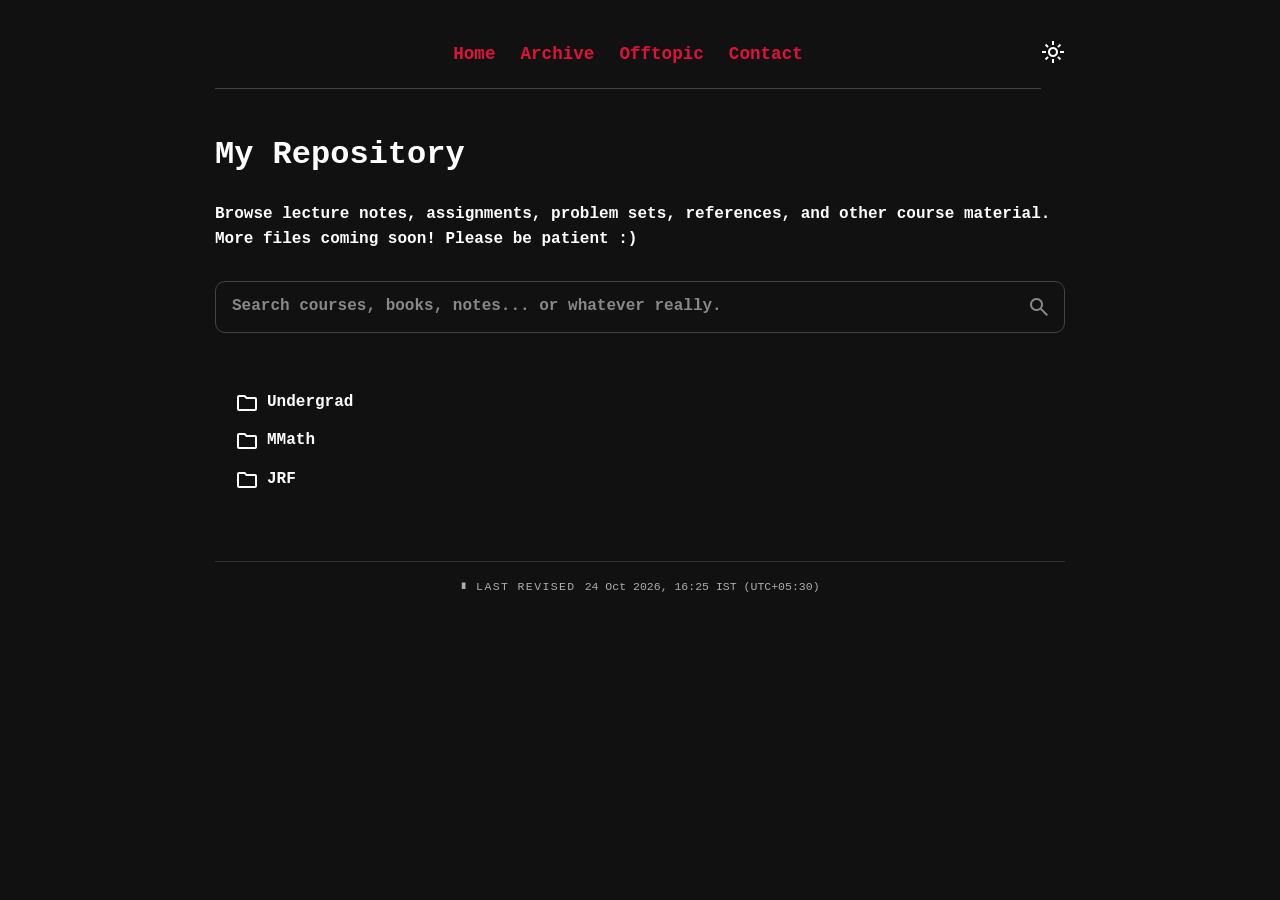
<file: archive.html>
<!DOCTYPE html>
<html lang="en">
<head>
    <meta charset="UTF-8">
    <meta name="description" content="Personal website of Raktim Debnath, M.Math graduate from the Indian Statistical Institute (ISI Kolkata) and alumnus of Presidency University, Kolkata. Research interests include topology, geometry, with lecture notes, assignments, and academic resources in mathematics.">
    <link rel="icon" href="favicon.ico?v=2">
    <title>My Archive</title>

    <script>
    (function () {
        const savedTheme = localStorage.getItem('theme');

        if (savedTheme === 'light') {
            document.documentElement.setAttribute('data-theme', 'light');
        }
    })();
    </script>

    <link rel="stylesheet" href="style.css">
    <link rel="stylesheet" href="https://fonts.googleapis.com/css2?family=Material+Symbols+Outlined" />
    
</head>
<body>
    <button id="theme-btn" onclick="toggleTheme()" title="Switch Theme">
        <span id="theme-icon" class="material-symbols-outlined">light_mode</span>
    </button>

    <div id="nav-placeholder"></div> 

    <h1>My Repository</h1>
    <p>Browse lecture notes, assignments, problem sets, references, and other course material. More files coming soon! Please be patient :)</p>

    <div id="notes-search-container">

    <div class="search-wrapper">

        <input
            type="text"
            id="notes-search"
            placeholder="Search courses, books, notes... or whatever really."
            autocomplete="off">

                <span class="material-symbols-outlined search-icon">
                    search
                </span>

            </div>

            <div id="search-message"></div>

            </div> 

        <div id="notes-tree-container"></div>

    <footer class="site-footer">
    <span class="footer-mark">∎</span>
    <span class="footer-label">LAST REVISED</span>
    <time class="last-updated">24 Oct 2026, 16:25 IST (UTC+05:30)</time>
    </footer>
    
    <script src="data.js"></script>
    <script src="script.js"></script>
</body>
</html>
</file>
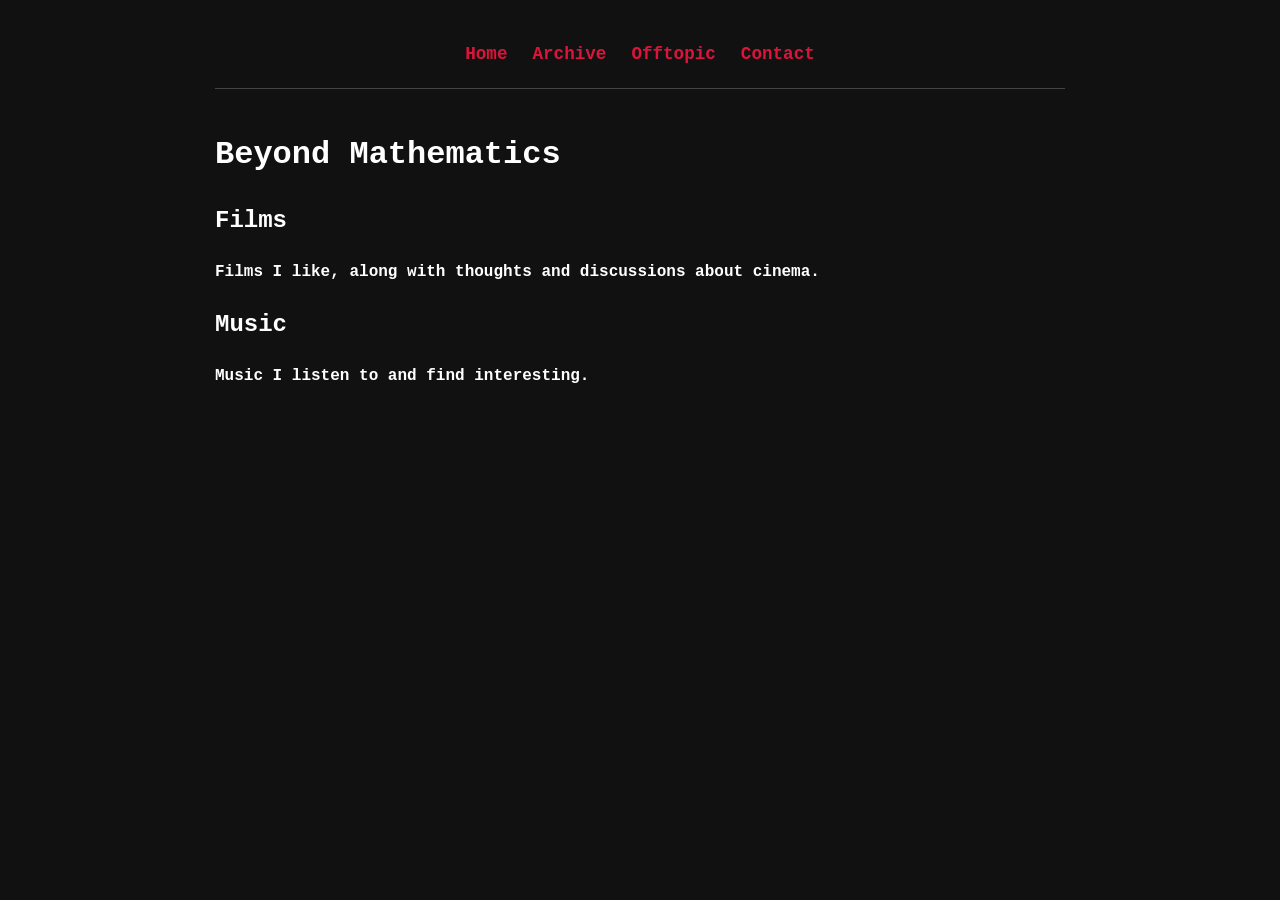
<file: beyond-mathematics.html>
<!DOCTYPE html>
<html lang="en">
<head>
    <meta charset="UTF-8">

    <title>Beyond Mathematics</title>

    <meta name="description"
          content="Beyond mathematics: films, music, and other interests of Raktim Debnath.">

    <link rel="stylesheet" href="style.css">
    <link rel="stylesheet"
          href="https://fonts.googleapis.com/css2?family=Material+Symbols+Outlined">
</head>

<body>

    <div id="nav-placeholder"></div>

    <main class="page-content">
        <h1>Beyond Mathematics</h1>

        <h2>Films</h2>

        <p>
            Films I like, along with thoughts and discussions about cinema.
        </p>

        <h2>Music</h2>

        <p>
            Music I listen to and find interesting.
        </p>
    </main>

    <script src="script.js"></script>

</body>
</html>
</file>
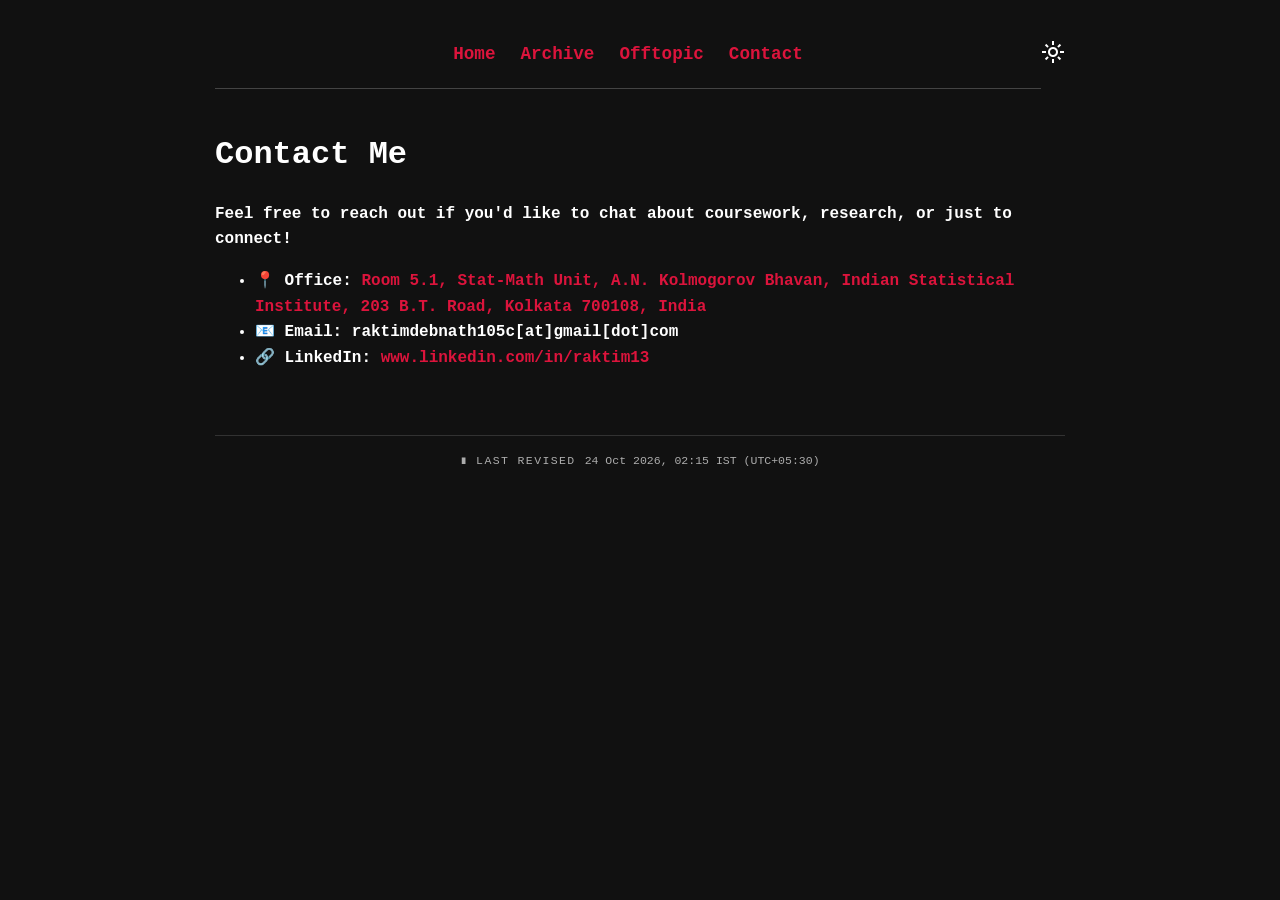
<file: contact.html>
<!DOCTYPE html>
<html lang="en">
<head>
    <meta charset="UTF-8">
    <meta name="description" content="Personal website of Raktim Debnath, M.Math graduate from the Indian Statistical Institute (ISI Kolkata) and alumnus of Presidency University, Kolkata. Research interests include topology, geometry, with lecture notes, assignments, and academic resources in mathematics.">
    <link rel="icon" href="favicon.ico?v=2">
    <title>Contact Me</title>

    <script>
    (function () {
        const savedTheme = localStorage.getItem('theme');

        if (savedTheme === 'light') {
            document.documentElement.setAttribute('data-theme', 'light');
        }
    })();
    </script>

    <link rel="stylesheet" href="style.css">
    <link rel="stylesheet" href="https://fonts.googleapis.com/css2?family=Material+Symbols+Outlined" />
    
</head>
<body> 

    <button id="theme-btn" onclick="toggleTheme()" title="Switch Theme">
        <span id="theme-icon" class="material-symbols-outlined">light_mode</span>
    </button>

    <div id="nav-placeholder"></div>

    <h1>Contact Me</h1>
    
    <p>Feel free to reach out if you'd like to chat about coursework, research, or just to connect!</p>

    <ul class="contact-list">
        <li>📍 Office: <a href="https://maps.app.goo.gl/CiT8KbahMTR5x15W6" target="_blank" rel="noopener noreferrer">Room 5.1, Stat-Math Unit, A.N. Kolmogorov Bhavan, Indian Statistical Institute, 203 B.T. Road, Kolkata 700108, India </a></li>
        <li>📧 Email: raktimdebnath105c[at]gmail[dot]com </li>
        <!-- <li>🐙 GitHub: <a href="https://github.com/raktim13" target="_blank">github.com/raktim13</a></li> -->
        <li>🔗 LinkedIn: <a href="https://www.linkedin.com/in/raktim13" target="_blank">www.linkedin.com/in/raktim13</a> </li>
    </ul>

    <footer class="site-footer">
    <span class="footer-mark">∎</span>
    <span class="footer-label">LAST REVISED</span>
    <time class="last-updated">24 Oct 2026, 02:15 IST (UTC+05:30)</time>
    </footer>

    <script src="script.js"></script>
</body>
</html>
</file>
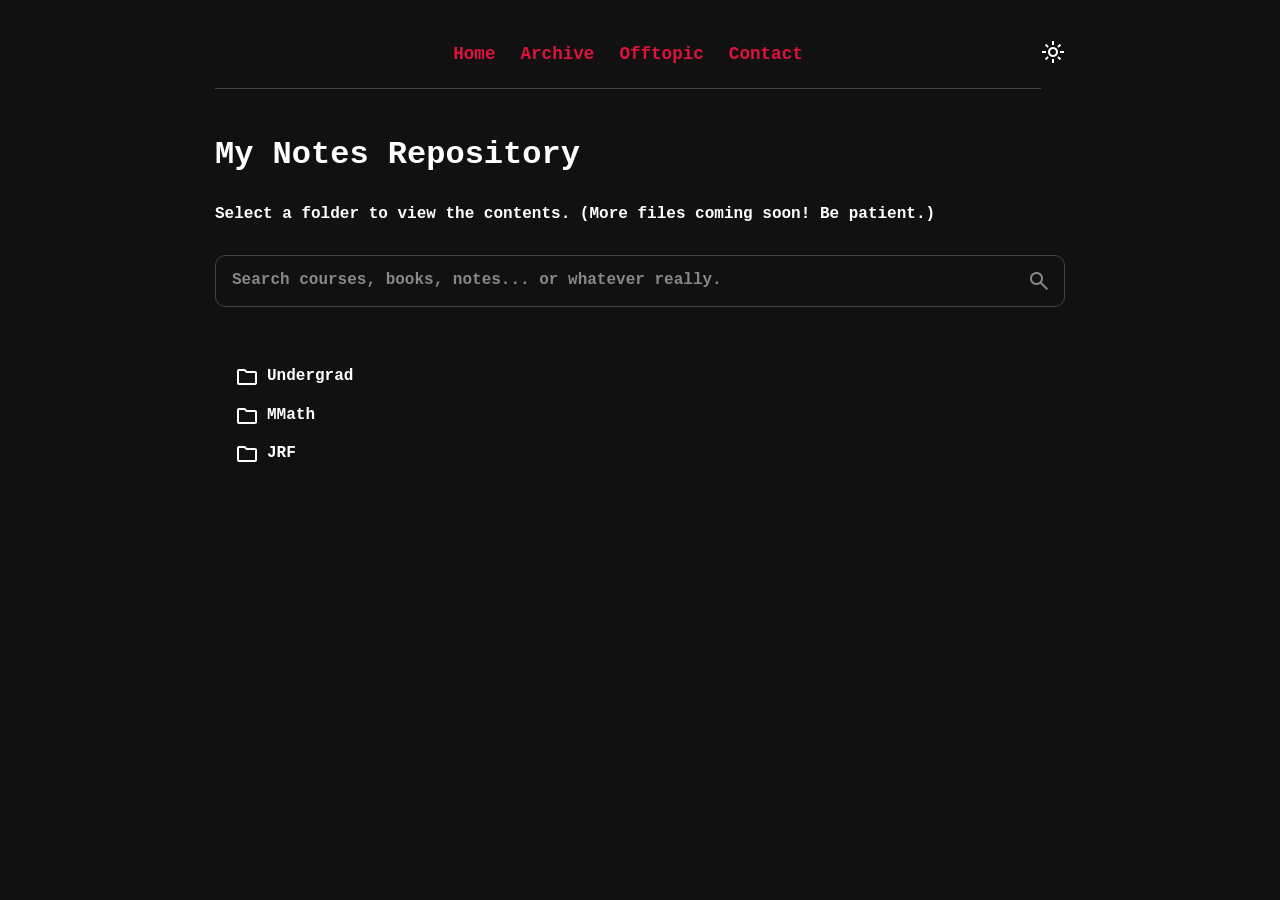
<file: notes.html>
<!DOCTYPE html>
<html lang="en">
<head>
    <meta charset="UTF-8">
    <meta name="description" content="Personal website of Raktim Debnath, M.Math graduate from the Indian Statistical Institute (ISI Kolkata) and alumnus of Presidency University, Kolkata. Research interests include topology, geometry, with lecture notes, assignments, and academic resources in mathematics.">
    <link rel="icon" href="favicon.ico?v=2">
    <title>My Notes</title>

    <link rel="stylesheet" href="style.css">
    <link rel="stylesheet" href="https://fonts.googleapis.com/css2?family=Material+Symbols+Outlined" />
    
</head>
<body>
    <button id="theme-btn" onclick="toggleTheme()" title="Switch Theme">
        <span id="theme-icon" class="material-symbols-outlined">light_mode</span>
    </button>

    <div id="nav-placeholder"></div> 

    <h1>My Notes Repository</h1>
    <p>Select a folder to view the contents. (More files coming soon! Be patient.)</p>

    <div id="notes-search-container">

    <div class="search-wrapper">

        <input
            type="text"
            id="notes-search"
            placeholder="Search courses, books, notes... or whatever really."
            autocomplete="off">

                <span class="material-symbols-outlined search-icon">
                    search
                </span>

            </div>

            <div id="search-message"></div>

            </div>

        <div id="notes-tree-container"></div>

    <script src="data.js"></script>
    <script src="script.js"></script>
</body>
</html>
</file>
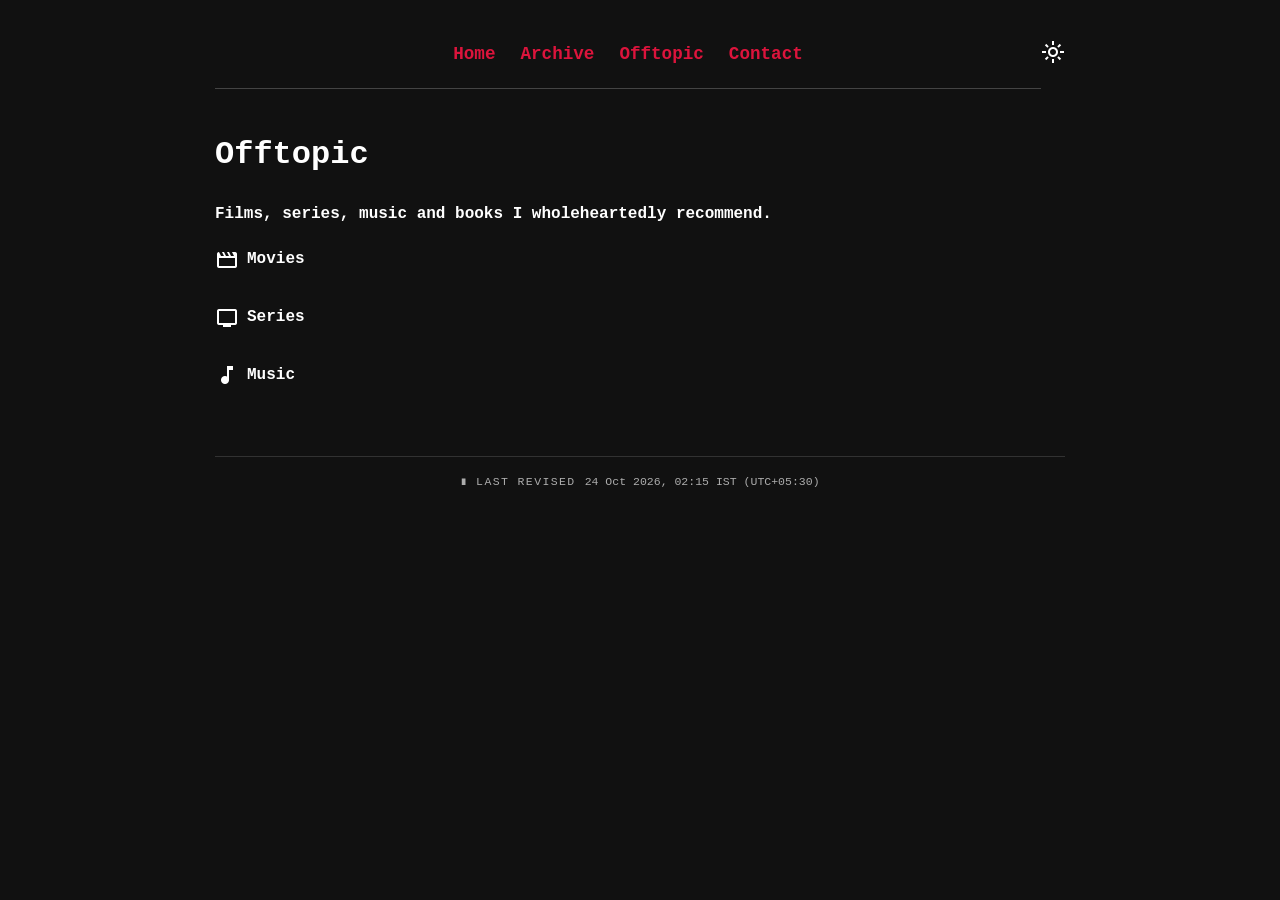
<file: offtopic.html>
<!DOCTYPE html>
<html lang="en">
<head>
    <meta charset="UTF-8">

    <title>Offtopic</title>

    <meta name="description"
          content="Beyond mathematics: films, series, music, and other interests of Raktim Debnath.">

    <link rel="stylesheet" href="style.css">
    <link rel="stylesheet" href="offtopic.css">

    <link rel="stylesheet"
          href="https://fonts.googleapis.com/css2?family=Material+Symbols+Outlined">
</head>

<body>

    <button id="theme-btn" onclick="toggleTheme()" title="Switch Theme">
        <span id="theme-icon" class="material-symbols-outlined">light_mode</span>
    </button>

    <div id="nav-placeholder"></div>

    <main class="page-content">

        <h1>Offtopic</h1>

        <p>
            Films, series, music and books I wholeheartedly recommend.
        </p>

        <div id="offtopic-container"></div>

    </main>

    <footer class="site-footer">
    <span class="footer-mark">∎</span>
    <span class="footer-label">LAST REVISED</span>
    <time class="last-updated">24 Oct 2026, 02:15 IST (UTC+05:30)</time>
    </footer>

    <script src="script.js"></script>
    <script src="offtopic_data.js"></script>
    <script src="offtopic.js"></script>

</body>
</html>
</file>
<file: style.css>
:root {
            --bg-color: #111111;
            --text-color: #ffffff;
            --link-color: #DC143C;
            --nav-line: #444444;
            --active-folder-color: #B01030;
            --course-card: #f5efe3;
            --course-border: #d8c8b0;
            --course-meta-bg: #d9b6b1;
            --course-meta-text: #311111;
            --course-body-text: #1f1a16;
        }

        [data-theme="light"] {
            --bg-color: #e9dcc5;
            --text-color: #111111;
            --link-color: #8B0000;
            --nav-line: #cccccc;
            --active-folder-color: #6F0000;
            --course-card: #1d1a17;
            --course-border: #5b4b3b;
            --course-meta-bg: #4b2428;
            --course-meta-text: #f7efe6;
            --course-body-text: #f4efe8;
        }

        body {
            background-color: var(--bg-color);
            color: var(--text-color);
            font-family: "Courier New", Courier, monospace; 
            font-weight: bold;
            max-width: 850px; 
            margin: 40px auto;
            padding: 0 20px;
            transition: background-color 0.4s, color 0.4s; 
            line-height: 1.6;
        }

        nav {
            display: flex; 
            justify-content: center; 
            gap: 25px; 
            border-bottom: 1px solid var(--nav-line);
            padding-bottom: 20px;
            margin-bottom: 40px;
            font-size: 1.1em;
        }

        a {
            color: var(--link-color);
            text-decoration: none; 
            font-weight: bold;
        }


        #theme-btn {
            background: none;
            border: none;
            color: var(--text-color);
            cursor: pointer;
            float: right; 
            margin-bottom: 20px;
            padding: 0;
            transition: transform 0.2s ease; 
        }
        
        #theme-btn:hover {
            transform: scale(1.15); 
        }
        
        /* Directory specific styling */
        .directory-list {
            list-style-type: none;
            padding-left: 0;
            }
        #notes-tree-container ul {
            list-style: none;
            padding-left: 20px; /* This creates the indentation */
            margin: 5px 0;
            }

        #notes-tree-container li {
            margin: 5px 0;
            }

            /* Force consistent sizing */
        summary, .directory-list a {
            font-size: 1.0em;
            display: flex;
            align-items: center;
            gap: 8px;
            padding: 4px 0;
            }

        /* Adjusts the Android icons to sit nicely with the text */
        .material-symbols-outlined {
            vertical-align: middle;
        }

/* Add this to the bottom of your style.css */
/* =========================
   HOME PROFILE
========================= */

.profile-container {
    margin-top: 20px;
    width: 100%;
    overflow: hidden;
}

.profile-pic {
    float: left;

    width: 250px;
    max-width: 250px;
    height: auto;

    margin: 0 30px 20px 0;

    border-radius: 4px;
    border: 2px solid var(--nav-line);
    display: block;

    transition:
        float 1.8s ease,
        opacity 0.9s ease;
}

.profile-text {
    width: 100%;
}
/* =========================
   LIGHT MODE
========================= */

[data-theme="light"] .profile-pic {
    float: right;
    margin: 0 0 20px 30px;
}

/* =========================
   MOBILE
========================= */

@media (max-width: 700px) {

    .profile-container {
        width: 100%;
    }

    .profile-pic,
    [data-theme="light"] .profile-pic {
        float: left;

        width: 150px;
        max-width: 150px;
        height: auto;

        margin: 0 20px 15px 0;
    }

    .profile-text,
    [data-theme="light"] .profile-text {
        width: 100%;
    }
}
.folder-summary{
    display:flex;
    align-items:center;
    gap:8px;
    cursor:pointer;
}

.file-link{
    display:flex;
    align-items:center;
    gap:8px;

    color:inherit;
    text-decoration:none;
}

.folder-icon,
.file-icon{
    user-select: none;
    display: inline-block;

    transition:
        color 160ms ease,
        transform 160ms ease;
}
.folder-name,
.file-name{
    position: relative;
    display: inline-block;

    transition:
        color 160ms ease,
        transform 160ms ease;
}
.folder-preview{

    margin-left:32px;

    margin-top:4px;

    padding-left:10px;

    border-left:2px solid var(--course-border);

    font-size:.74rem;

    line-height:1.45;

    color:#8d8d8d;

    opacity:0;

    max-height:0;

    overflow:hidden;

    transform:translateY(-6px);

    transition:
        opacity 180ms ease,
        transform 180ms ease,
        max-height 180ms ease;
}

.folder-preview strong{

    color:var(--course-meta-text);

    font-weight:bold;
}
.folder-name::after,
.file-name::after{
    content: "";

    position: absolute;

    left: 0;
    bottom: -2px;

    width: 0;

    height: 1px;

    background: var(--link-color);

    transition: width 180ms ease;
}
.folder-summary:hover .folder-name::after,
.file-link:hover .file-name::after{
    width:100%;
}

.folder-summary:hover .folder-icon,
.folder-summary:hover .folder-name,
.file-link:hover .file-icon,
.file-link:hover .file-name{

    color: var(--link-color);
}

.folder-summary:hover .folder-icon,
.file-link:hover .file-icon{
    transform: translateX(1px);
}

.folder-summary:hover .folder-name,
.file-link:hover .file-name{
    transform: translateX(2px);
}

.tree-item{
    opacity: 1;
    transform: translateX(0);
}

.folder-icon.clicking{
    transform: scale(0.82);

    transition:
        transform 70ms ease;
}

.folder-contents > .tree-item{
    opacity: 1;
    transform: translateX(0);
}

.folder-contents > .tree-item.show{
    opacity: 1;
    transform: translateX(0);

    transition:
        opacity 130ms ease,
        transform 130ms cubic-bezier(.22,1,.36,1);
}

details[open] > summary .folder-icon,
details[open] > summary .folder-name{
    color: var(--active-folder-color);
}

/* =========================
   COURSE CARD
========================= */

.course-meta{

    background:var(--course-card);

    color:var(--course-meta-text);

    border:1px solid var(--course-border);

    border-radius:14px;

    overflow:hidden;

    margin:10px 0 14px;

    animation:metaFade 160ms cubic-bezier(.22,1,.36,1) forwards;
}

.course-header{

    background:var(--course-meta-bg);

    color:var(--course-meta-text);

    padding:18px;
}

.course-title{

    font-size:1.18em;

    font-weight:bold;

    margin-bottom:14px;

    min-height:1.4em;
}

.course-body{
    padding:18px;
    color:var(--course-body-text);
}
/* =========================
   METADATA HEADER
========================= */

.course-meta-top{

    display:flex;
    justify-content:space-between;
    align-items:center;

    gap:20px;

    font-weight:bold;
}

.course-meta-inst{

    margin-top:12px;
}

/* =========================
   BOOKS
========================= */

.course-books{

    padding:0 0 14px;
}

.book-row{

    display:grid;

    grid-template-columns:22px 1fr;

    gap:8px;

    margin:6px 0;

    align-items:start;
}

.book-prefix{

    width:22px;
}

.book-row a{
    color:inherit;

    text-decoration:none;

    font-weight:bold
            ;

    transition:
        color 160ms ease,
        transform 160ms ease;
}

.book-row a:hover{

    color:var(--link-color);

    text-decoration:underline;

    transform:translateX(2px);
}

/* =========================
   DIVIDER
========================= */

.course-divider{

    border-top:1px solid var(--course-border);

    margin:0 18px;
}

/* Assignments inside course cards */

.course-body .file-link{
    color: inherit;
    text-decoration: none;
}

.course-body .file-icon{
    color: inherit;
}

.course-body .file-name{
    color: inherit;
}

.course-body .file-link:hover .file-icon,
.course-body .file-link:hover .file-name{
    color: var(--link-color);
}

.course-body .file-link:hover .file-name::after{
    width: 100%;
}

.course-body .file-link:hover .file-icon{
    transform: translateX(1px);
}

.course-body .file-link:hover .file-name{
    transform: translateX(2px);
}

/* =========================
   SEARCH
========================= */

#notes-search-container{

    margin:28px 0 24px;
}

#notes-search{

    width:100%;

    box-sizing:border-box;

    padding:12px 16px;

    font:inherit;

    font-weight:bold;

    color:var(--text-color);

    background:transparent;

    border:1px solid var(--nav-line);

    border-radius:10px;

    outline:none;

    transition:
        border-color 180ms ease,
        box-shadow 180ms ease;
}

#notes-search::placeholder{

    color:#888;
}

#notes-search:hover{

    border-color:var(--link-color);

    transition:
        border-color 180ms ease,
        box-shadow 180ms ease,
        transform 180ms ease;
}

#notes-search:focus{

    border-color:var(--link-color);

    box-shadow:0 0 0 2px rgba(220,20,60,.15);

    transform:translateY(-1px);
}
#search-message{

    margin-top:10px;

    min-height:1.2em;

    color:var(--link-color);

    font-style:italic;
}

.search-wrapper{

    position:relative;
}

.search-icon{

    position:absolute;

    right:14px;

    top:50%;

    transform:translateY(-50%);

    color:#888;

    pointer-events:none;

    transition:color 180ms ease;
}

.search-wrapper:focus-within .search-icon{

    color:var(--link-color);
}

#notes-search{

    padding-right:48px;
}

.search-match{

    position:relative;

    display:inline;

    padding:0;

    margin:0;
}

.match-text{

    position:relative;

    z-index:2;

    padding:0 .15em;
}

.marching-border{

    position:absolute;

    left:-3px;

    top:-2px;

    width:calc(100% + 6px);

    height:calc(100% + 4px);

    pointer-events:none;

    overflow:visible;

    z-index:1;
}

.marching-border rect{

    fill:none;

    stroke:var(--link-color);

    stroke-width:2;

    stroke-linecap:round;

    stroke-linejoin:round;

    stroke-dasharray:7 5;

    animation:march 5s linear infinite;
}

.search-match:hover .marching-border rect{

    animation-play-state:paused;
}

@keyframes march{

    from{

        stroke-dashoffset:0;

    }

    to{

        stroke-dashoffset:-96;

    }

}
/* =========================
   EMPTY FOLDER
========================= */

.empty-folder{

    padding:24px 10px;

    text-align:center;

    opacity:.75;
}

.empty-symbol{

    font-size:2rem;

    color:var(--link-color);

    margin-bottom:8px;
}

.empty-text{

    font-style:italic;

    font-size:.92rem;
}

/* =========================
   BREADCRUMBS
========================= */

.breadcrumb{

    font-size:.82rem;

    color:#8a8a8a;

    margin:10px 0 8px 34px;

    letter-spacing:.02em;

    user-select:none;
}

.breadcrumb span{

    color:var(--link-color);
}

/* =========================
   TREE FADE
========================= */

#notes-tree-container{

    transition:
        opacity 120ms ease,
        transform 120ms ease;
}

#notes-tree-container.tree-fading{

    opacity:.35;

    transform:translateY(2px);
}

.folder-summary:hover + .folder-preview{

    max-height:60px;

    opacity:1;

    transform:translateY(0);
}

.typing::after{
    content:"|";
    animation:blink .8s infinite;
}

@keyframes blink{

    50%{

        opacity:0;

    }

}

.course-meta-top span,
.course-meta-inst{

    min-height:1.2em;

}


.course-topics {
    margin: 18px 0;
    color: var(--course-body-text);
}

.course-topics-toggle {
    display: inline-flex;
    align-items: center;
    gap: 8px;

    padding: 0;
    border: none;
    background: transparent;

    color: var(--link-color);
    font: inherit;
    font-size: 0.9rem;
    font-weight: 600;

    cursor: pointer;
    text-align: left;
}

.course-topics-toggle:hover {
    text-decoration: underline;
}

.course-topics-arrow {
    display: inline-block;
    font-size: 1.1rem;
    line-height: 1;
    transition: transform 160ms ease;
}

.course-topics-toggle[aria-expanded="true"]
.course-topics-arrow {
    transform: rotate(180deg);
}

.course-topics-panel {
    margin-top: 10px;
}

.course-topics-panel[hidden] {
    display: none;
}

.course-topics-text {
    margin: 0;
    font-size: 0.9rem;
    line-height: 1.7;
    overflow-wrap: anywhere;
}

.course-topics-divider {
    margin: 18px 0;
}









/* =========================================================
   AUTUMN MAPLE LEAF OVERLAY
   ========================================================= */

.fall-leaves {
    position: fixed;
    inset: 0;
    width: 100%;
    height: 100%;
    pointer-events: none;
    overflow: hidden;
    z-index: 50;
}

/* Every individual leaf */
.fall-leaf {
    position: absolute;
    top: -120px;
    left: 0;

    width: var(--leaf-size);
    height: var(--leaf-size);

    opacity: var(--leaf-opacity);

    animation:
        leaf-fall var(--fall-duration) linear var(--fall-delay) infinite;

    will-change: transform;
}

.fall-leaf-image {
    display: block;
    width: 100%;
    height: 100%;
    object-fit: contain;
    pointer-events: none;
    user-select: none;
}

/* Keep the actual website above the leaves */
body > * {
    position: relative;
    z-index: 1;
}

.fall-leaves {
    z-index: 50;
}

#theme-btn {
    z-index: 10;
}


/* ---------------------------------------------------------
   Falling motion
   --------------------------------------------------------- */

@keyframes leaf-fall {

    0% {
        transform:
            translate3d(var(--start-x), -120px, 0)
            rotate(var(--rotation-start));
    }

    25% {
        transform:
            translate3d(
                calc(var(--start-x) + var(--drift-1)),
                25vh,
                0
            )
            rotate(var(--rotation-mid-1));
    }

    50% {
        transform:
            translate3d(
                calc(var(--start-x) + var(--drift-2)),
                50vh,
                0
            )
            rotate(var(--rotation-mid-2));
    }

    75% {
        transform:
            translate3d(
                calc(var(--start-x) + var(--drift-3)),
                75vh,
                0
            )
            rotate(var(--rotation-mid-3));
    }

    100% {
        transform:
            translate3d(
                calc(var(--start-x) + var(--drift-4)),
                calc(100vh + 140px),
                0
            )
            rotate(var(--rotation-end));
    }
}


/* ---------------------------------------------------------
   Respect users who have reduced motion enabled
   --------------------------------------------------------- */

@media (prefers-reduced-motion: reduce) {

    .fall-leaf {
        animation: none;
        top: auto;
    }

}


/* .music-list {
    display: flex;
    flex-direction: column;
    gap: 20px;
    margin-top: 20px;
    margin-bottom: 40px;
} */


/* =========================
   LAST UPDATED FOOTER
========================= */

.site-footer {
    display: flex;
    align-items: center;
    justify-content: center;
    flex-wrap: wrap;
    gap: 9px;

    margin: 64px auto 20px;
    padding: 16px 12px;

    border-top: 1px solid var(--nav-line);

    font-family: "Courier New", Courier, monospace;
    font-size: 0.72rem;
    font-weight: normal;
    letter-spacing: 0.04em;

    color: var(--text-color);
    opacity: 0.65;
}

.footer-mark {
    font-size: 0.65rem;
}

.footer-label {
    letter-spacing: 0.12em;
}

.last-updated {
    font-variant-numeric: tabular-nums;
    letter-spacing: 0;
}
</file>
<file: offtopic.css>
/* =========================================================
   OFFTOPIC
   ========================================================= */


:root {
    --offtopic-green: #6F7F65;
    --offtopic-beige: #f5efe3;
    --offtopic-text: #ffffff;
    --offtopic-border: #6F7F65;
}

[data-theme="light"] {
    --offtopic-green: #3F5B46;
    --offtopic-beige: #f5efe3;
    --offtopic-text: #111111;
    --offtopic-border: #3F5B46;
}


/* ---------------------------------------------------------
   SECTIONS
   --------------------------------------------------------- */

/* ---------------------------------------------------------
   FOLDERS
   --------------------------------------------------------- */

.offtopic-section {
    margin-bottom: 24px;
}

.offtopic-folder {
    margin: 0;
}

.offtopic-folder summary {
    display: flex;
    align-items: center;
    gap: 8px;

    width: fit-content;

    padding: 4px 0;

    color: var(--offtopic-text);

    cursor: pointer;
    list-style: none;

    transition:
        color 160ms ease,
        transform 160ms ease;
}

.offtopic-folder summary::-webkit-details-marker {
    display: none;
}

.offtopic-folder summary:hover {
    color: var(--offtopic-green);
    transform: translateX(2px);
}

.offtopic-folder[open] summary {
    color: var(--offtopic-green);
}

.offtopic-folder-icon {
    font-size: 1.25rem;

    transition:
        color 160ms ease,
        transform 160ms ease;
}

.offtopic-folder summary:hover .offtopic-folder-icon,
.offtopic-folder[open] .offtopic-folder-icon {
    color: var(--offtopic-green);
    transform: translateX(1px);
}

.offtopic-folder summary span:last-child {
    position: relative;
}

.offtopic-folder summary span:last-child::after {
    content: "";

    position: absolute;
    left: 0;
    bottom: -2px;

    width: 0;
    height: 1px;

    background: var(--offtopic-green);

    transition: width 180ms ease;
}

.offtopic-folder summary:hover span:last-child::after {
    width: 100%;
}


/* ---------------------------------------------------------
   ITEMS INSIDE FOLDERS
   --------------------------------------------------------- */

.offtopic-list {
    display: flex;
    flex-direction: column;
    gap: 8px;

    margin-top: 8px;
    margin-left: 28px;
}

.offtopic-item {
    opacity: 0;
    transform: translateY(-6px);
}

.offtopic-folder[open] .offtopic-item.show {
    animation: offtopic-item-show 0.3s ease forwards;
}

@keyframes offtopic-item-show {
    from {
        opacity: 0;
        transform: translateY(-6px);
    }

    to {
        opacity: 1;
        transform: translateY(0);
    }
}

/* ---------------------------------------------------------
   ITEMS INSIDE FOLDERS
   --------------------------------------------------------- */

.offtopic-item-title {
    display: block;

    width: fit-content;

    padding: 4px 0;

    font: inherit;
    text-align: left;

    color: var(--offtopic-text);
    background: transparent;

    border: none;

    cursor: pointer;

    transition:
        color 160ms ease,
        transform 160ms ease;
}

.offtopic-item-title::before {
    content: "";
}

.offtopic-item-title:hover {
    color: var(--offtopic-green);
    transform: translateX(2px);
}

.offtopic-item-title.open {
    color: var(--offtopic-green);
}

/* ---------------------------------------------------------
   CARD
   --------------------------------------------------------- */
.offtopic-card[hidden] {
    display: none;
}
.offtopic-card {
    display: grid;
    grid-template-columns: 240px 1fr;

    margin-top: 8px;

    overflow: hidden;

    background: var(--offtopic-beige);

    border: 1px solid var(--offtopic-border);

    animation: offtopic-card-open 0.25s ease;
}

@keyframes offtopic-card-open {
    from {
        opacity: 0;
        transform: translateY(-5px);
    }

    to {
        opacity: 1;
        transform: translateY(0);
    }
}


/* ---------------------------------------------------------
   IMAGE PANEL
   --------------------------------------------------------- */

.offtopic-image-panel {
    display: flex;
    align-items: center;
    justify-content: center;

    padding: 18px;

    background: var(--offtopic-green);
}

.offtopic-image-panel img {
    display: block;

    width: 100%;
    max-height: 360px;

    object-fit: contain;
}


/* ---------------------------------------------------------
   INFORMATION PANEL
   --------------------------------------------------------- */

.offtopic-info-panel {
    padding: 24px;

    color: var(--offtopic-green);
}

.offtopic-info-panel h3 {
    margin-top: 0;
    margin-bottom: 4px;

    color: var(--offtopic-green);
}

.offtopic-year {
    margin-bottom: 20px;

    opacity: 0.7;
}

.offtopic-metadata {
    display: flex;
    flex-direction: column;
    gap: 7px;
}

.offtopic-metadata-row {
    display: grid;
    grid-template-columns: 120px 1fr;
    gap: 8px;
}

.offtopic-metadata-label {
    font-weight: bold;
}


/* ---------------------------------------------------------
   LINKS
   --------------------------------------------------------- */

.offtopic-links {
    display: flex;
    flex-wrap: wrap;
    gap: 10px;

    margin-top: 24px;
}

.offtopic-links a {
    display: inline-block;

    padding: 6px 10px;

    color: var(--offtopic-text);
    background: var(--offtopic-green);

    text-decoration: none;

    border-radius: 3px;

    transition: opacity 0.2s ease;
}

.offtopic-links a:hover {
    opacity: 0.75;
}


/* ---------------------------------------------------------
   MOBILE
   --------------------------------------------------------- */

@media (max-width: 700px) {

    .offtopic-card {
        grid-template-columns: 1fr;
    }

    .offtopic-image-panel {
        min-height: 260px;
    }

    .offtopic-metadata-row {
        grid-template-columns: 1fr;
        gap: 2px;
    }
}
</file>
